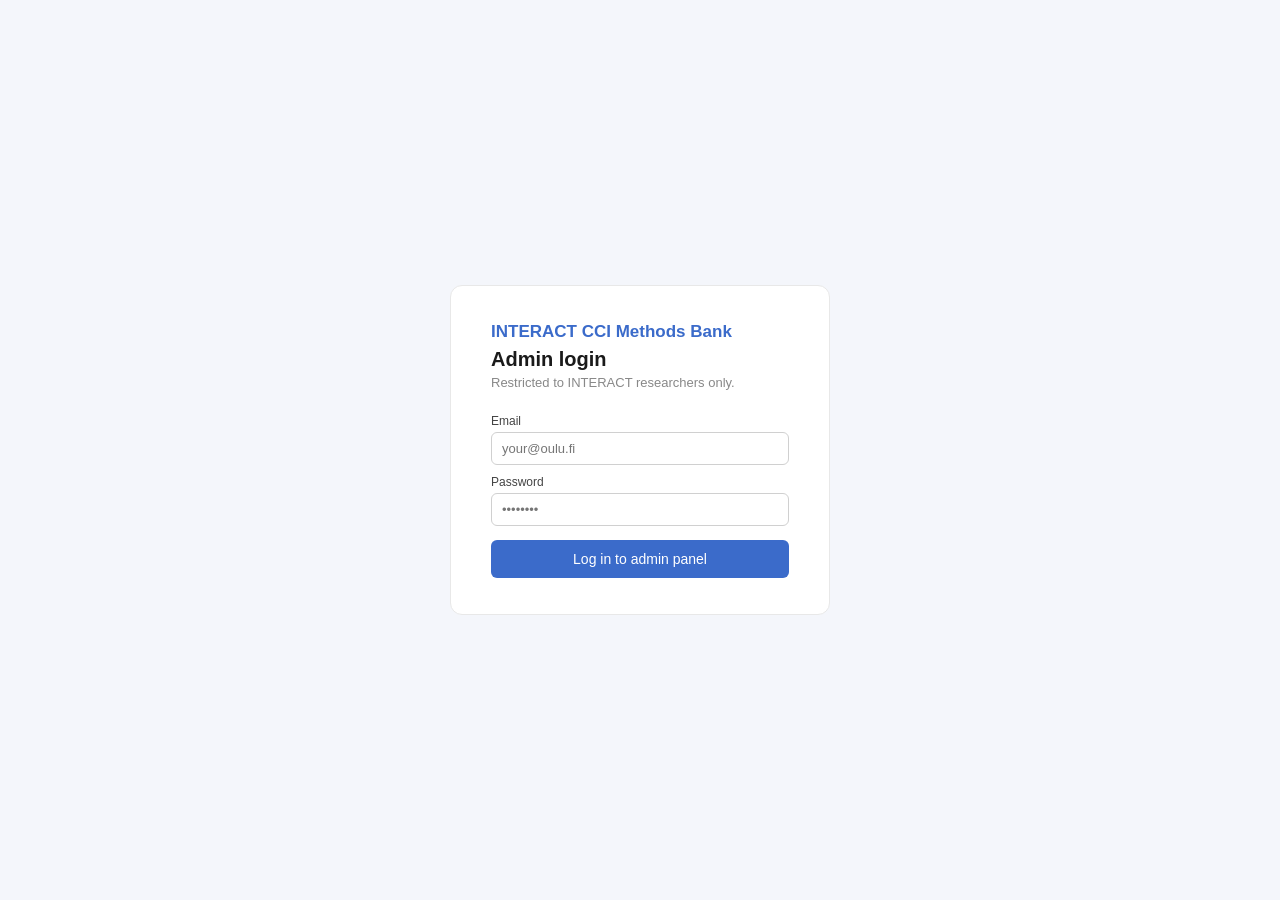
<file: admin.html>
<!DOCTYPE html>
<html lang="en">
<head>
  <meta charset="UTF-8">
  <meta name="viewport" content="width=device-width, initial-scale=1.0">
  <title>Admin — INTERACT CCI Methods Bank</title>
  <link rel="stylesheet" href="style.css">
</head>
<body>

<!-- LOGIN PAGE -->
<div class="admin-login-wrap" id="loginPage">
  <div class="admin-login-box">
    <div class="admin-login-logo">INTERACT CCI Methods Bank</div>
    <div class="admin-login-title">Admin login</div>
    <div class="admin-login-sub">Restricted to INTERACT researchers only.</div>
    <div class="form-field">
      <label class="form-label">Email</label>
      <input class="form-input" type="email" placeholder="your@oulu.fi" id="loginEmail">
    </div>
    <div class="form-field">
      <label class="form-label">Password</label>
      <input class="form-input" type="password" placeholder="••••••••" id="loginPassword">
    </div>
    <button class="admin-login-btn" onclick="doLogin()">Log in to admin panel</button>
  </div>
</div>

<!-- ADMIN DASHBOARD -->
<div class="admin-page" id="adminPage">

  <!-- ADMIN NAVBAR -->
  <div class="admin-navbar">
    <div class="admin-nav-left">
      <span class="admin-logo">INTERACT CCI Methods Bank</span>
      <span class="admin-badge">Admin panel</span>
    </div>
    <div class="admin-nav-right">
      <span>Logged in as INTERACT researcher</span>
      <a href="index.html">← View public site</a>
      <span class="admin-logout" onclick="doLogout()">Log out</span>
    </div>
  </div>

  <div class="admin-content">

    <!-- PAGE HEADER -->
    <div class="admin-page-header">
      <div class="admin-page-title">Dashboard</div>
      <button class="btn-add-new" onclick="toggleForm()">+ Add new material</button>
    </div>

    <!-- STATS -->
    <div class="admin-stats-row">
      <div class="admin-stat"><div class="admin-stat-num">6</div><div class="admin-stat-lbl">Materials published</div></div>
      <div class="admin-stat"><div class="admin-stat-num">2</div><div class="admin-stat-lbl">Projects</div></div>
      <div class="admin-stat"><div class="admin-stat-num">14</div><div class="admin-stat-lbl">Total downloads</div></div>
      <div class="admin-stat"><div class="admin-stat-num">3</div><div class="admin-stat-lbl">Downloads this week</div></div>
    </div>

    <!-- METADATA LEGEND -->
    <div class="metadata-legend">
      <div class="legend-title">Metadata field guide — Required vs Optional</div>
      <div class="legend-note">Fields marked <strong style="color:#e53e3e">Required</strong> must be filled before a material can be published. Fields marked <strong style="color:#888">Optional</strong> can be left blank and added later.</div>
      <div class="legend-grid">
        <div class="legend-row"><span class="legend-field">Material title</span><span class="tag-req">Required</span></div>
        <div class="legend-row"><span class="legend-field">Source project</span><span class="tag-req">Required</span></div>
        <div class="legend-row"><span class="legend-field">Process</span><span class="tag-req">Required</span></div>
        <div class="legend-row"><span class="legend-field">Phase number</span><span class="tag-req">Required</span></div>
        <div class="legend-row"><span class="legend-field">Phase name</span><span class="tag-req">Required</span></div>
        <div class="legend-row"><span class="legend-field">Target user group</span><span class="tag-req">Required</span></div>
        <div class="legend-row"><span class="legend-field">Time required</span><span class="tag-req">Required</span></div>
        <div class="legend-row"><span class="legend-field">Material type</span><span class="tag-req">Required</span></div>
        <div class="legend-row"><span class="legend-field">Language</span><span class="tag-req">Required</span></div>
        <div class="legend-row"><span class="legend-field">Description</span><span class="tag-req">Required</span></div>
        <div class="legend-row"><span class="legend-field">Contributor / Author</span><span class="tag-req">Required</span></div>
        <div class="legend-row"><span class="legend-field">File upload</span><span class="tag-req">Required</span></div>
        <div class="legend-row"><span class="legend-field">Age group</span><span class="tag-opt">Optional</span></div>
        <div class="legend-row"><span class="legend-field">Topic / Theme</span><span class="tag-opt">Optional</span></div>
        <div class="legend-row"><span class="legend-field">Difficulty for children</span><span class="tag-opt">Optional</span></div>
        <div class="legend-row"><span class="legend-field">Classroom setting</span><span class="tag-opt">Optional</span></div>
        <div class="legend-row"><span class="legend-field">Related publications</span><span class="tag-opt">Optional</span></div>
        <div class="legend-row"><span class="legend-field">Photo / image</span><span class="tag-opt">Optional</span></div>
        <div class="legend-row"><span class="legend-field">Step-by-step instructions</span><span class="tag-opt">Optional</span></div>
      </div>
    </div>

    <!-- ADD NEW MATERIAL FORM -->
    <div class="admin-section">
      <div class="admin-section-header">
        Add new material
        <button class="btn-edit" onclick="toggleForm()">✕ Close</button>
      </div>
      <div class="add-form open" id="addForm">
        <div class="add-form-title">Fill in the material details</div>
        <div class="add-form-grid">

          <div class="field-wrap">
            <label class="field-label">Material title <span class="tag-req">Required</span></label>
            <input class="field-input" type="text" placeholder="e.g. Technology Friendship Book" id="fTitle">
          </div>

          <div class="field-wrap">
            <label class="field-label">Source project <span class="tag-req">Required</span></label>
            <select class="field-select" id="fProject">
              <option value="">Select project</option>
              <option>MAD</option>
              <option>Takeover</option>
            </select>
          </div>

          <div class="field-wrap">
            <label class="field-label">Process <span class="tag-req">Required</span></label>
            <select class="field-select">
              <option value="">Select process</option>
              <option>MAD Process</option>
              <option>Takeover Process</option>
            </select>
          </div>

          <div class="field-wrap">
            <label class="field-label">Phase number <span class="tag-req">Required</span></label>
            <select class="field-select">
              <option value="">Select phase</option>
              <option>Phase 1 — Sensitizing with Technology</option>
              <option>Phase 2 — Sensitizing with Bullying</option>
              <option>Phase 3 — Ideation</option>
              <option>Phase 4 — Critical Analysis</option>
              <option>Phase 5 — Planning and Prototyping</option>
              <option>Phase 6 — Coding</option>
              <option>Phase 7 — Activism</option>
              <option>Phase 8 — Drama</option>
              <option>Phase 9 — Reflection and Evaluation</option>
            </select>
          </div>

          <div class="field-wrap">
            <label class="field-label">Target user group <span class="tag-req">Required</span></label>
            <select class="field-select">
              <option value="">Select user group</option>
              <option>Teacher</option>
              <option>Researcher</option>
              <option>Social Worker / NGO</option>
            </select>
          </div>

          <div class="field-wrap">
            <label class="field-label">Time required <span class="tag-req">Required</span></label>
            <select class="field-select">
              <option value="">Select time</option>
              <option>30 minutes</option>
              <option>45 minutes</option>
              <option>1.5 hours (2 lessons)</option>
              <option>Multiple sessions</option>
            </select>
          </div>

          <div class="field-wrap">
            <label class="field-label">Material type <span class="tag-req">Required</span></label>
            <select class="field-select">
              <option value="">Select type</option>
              <option>PDF worksheet</option>
              <option>Presentation slides</option>
              <option>Teacher guide</option>
              <option>Video</option>
              <option>App link</option>
              <option>GitHub link</option>
            </select>
          </div>

          <div class="field-wrap">
            <label class="field-label">Language <span class="tag-req">Required</span></label>
            <select class="field-select">
              <option value="">Select language</option>
              <option>English</option>
              <option>Finnish</option>
              <option>Both (English and Finnish)</option>
            </select>
          </div>

          <div class="field-wrap">
            <label class="field-label">Contributor / Author <span class="tag-req">Required</span></label>
            <select class="field-select">
              <option value="">Select contributor</option>
              <option>Prof. Netta Iivari</option>
              <option>Prof. Tonja Molin-Juustila</option>
              <option>Dr. Heidi Hartikainen</option>
              <option>Dr. Sumita Sharma</option>
              <option>Dr. Leena Ventä-Olkkonen</option>
              <option>Eva Durall Gazulla</option>
            </select>
          </div>

          <div class="field-wrap">
            <label class="field-label">Age group <span class="tag-opt">Optional</span></label>
            <select class="field-select">
              <option value="">Select age group</option>
              <option>7–9 years</option>
              <option>10–12 years</option>
              <option>13–15 years</option>
              <option>All ages</option>
            </select>
          </div>

          <div class="field-wrap span2">
            <label class="field-label">Description <span class="tag-req">Required</span></label>
            <textarea class="field-textarea field-input" placeholder="Write a short description of this material and its purpose..."></textarea>
          </div>

          <div class="field-wrap span2">
            <label class="field-label">Step-by-step instructions <span class="tag-opt">Optional</span></label>
            <textarea class="field-textarea field-input" style="min-height:60px" placeholder="e.g. Step 1: Introduce the concept... Step 2: Distribute the worksheet..."></textarea>
          </div>

          <div class="field-wrap">
            <label class="field-label">Related publications <span class="tag-opt">Optional</span></label>
            <input class="field-input" type="text" placeholder="DOI or URL (e.g. https://doi.org/...)">
          </div>

          <div class="field-wrap">
            <label class="field-label">Topic / Theme <span class="tag-opt">Optional</span></label>
            <input class="field-input" type="text" placeholder="e.g. Bullying, Technology literacy, Coding">
          </div>

          <div class="field-wrap">
            <label class="field-label">Upload file <span class="tag-req">Required</span></label>
            <input class="field-input" type="file" accept=".pdf,.pptx,.docx,.mp4">
          </div>

          <div class="field-wrap">
            <label class="field-label">Upload photo / image <span class="tag-opt">Optional</span></label>
            <input class="field-input" type="file" accept=".jpg,.jpeg,.png,.webp">
          </div>

          <div class="form-actions span2">
            <button class="btn-save" onclick="savePreview()">✓ Save and publish</button>
            <button class="btn-preview-toggle" onclick="togglePreview()">👁 Preview card</button>
            <button class="btn-cancel-form" onclick="toggleForm()">Cancel</button>
          </div>

          <div class="preview-area span2" id="previewArea">
            <div class="preview-lbl">Preview — how this material will appear on the website</div>
            <div style="display:grid;grid-template-columns:280px 1fr;gap:14px;max-width:600px">
              <div style="border:1px solid #e8e8e8;border-radius:8px;overflow:hidden;background:#fff">
                <div style="width:100%;height:100px;background:linear-gradient(135deg,#e8eeff,#dbeafe);display:flex;align-items:center;justify-content:center;font-size:11px;color:#888">📷 Photo coming soon</div>
                <div style="padding:12px">
                  <div style="display:flex;gap:5px;margin-bottom:6px">
                    <span class="badge badge-phase">Phase 1</span>
                    <span class="badge badge-mad" id="previewProject">MAD</span>
                  </div>
                  <div style="font-size:13px;font-weight:600;margin-bottom:4px" id="previewTitle">Material title</div>
                  <div style="font-size:11px;color:#888">⏱ 30 min &nbsp; 📄 PDF</div>
                </div>
              </div>
            </div>
          </div>

        </div>
      </div>
    </div>

    <!-- MATERIALS TABLE -->
    <div class="admin-section">
      <div class="admin-section-header">
        All materials (6)
      </div>
      <table class="admin-table">
        <thead>
          <tr>
            <th>Title</th>
            <th>Project</th>
            <th>Phase</th>
            <th>Type</th>
            <th>Language</th>
            <th>Date added</th>
            <th>Downloads</th>
            <th>Actions</th>
          </tr>
        </thead>
        <tbody>
          <tr>
            <td><strong>Technology friendship book</strong></td>
            <td><span class="badge badge-mad">MAD</span></td>
            <td>Phase 1</td>
            <td>PDF worksheet</td>
            <td>EN / FI</td>
            <td>June 2026</td>
            <td>7</td>
            <td><button class="btn-edit">Edit</button><button class="btn-delete" onclick="confirmDelete(this)">Delete</button></td>
          </tr>
          <tr>
            <td><strong>Interviewing a close adult</strong></td>
            <td><span class="badge badge-mad">MAD</span></td>
            <td>Phase 1</td>
            <td>PDF worksheet</td>
            <td>EN / FI</td>
            <td>June 2026</td>
            <td>3</td>
            <td><button class="btn-edit">Edit</button><button class="btn-delete" onclick="confirmDelete(this)">Delete</button></td>
          </tr>
          <tr>
            <td><strong>Sensitizing presentation slides</strong></td>
            <td><span class="badge badge-mad">MAD</span></td>
            <td>Phase 1</td>
            <td>Presentation</td>
            <td>EN</td>
            <td>June 2026</td>
            <td>2</td>
            <td><button class="btn-edit">Edit</button><button class="btn-delete" onclick="confirmDelete(this)">Delete</button></td>
          </tr>
          <tr>
            <td><strong>Miracle method</strong></td>
            <td><span class="badge badge-mad">MAD</span></td>
            <td>Phase 3</td>
            <td>PDF worksheet</td>
            <td>EN / FI</td>
            <td>June 2026</td>
            <td>1</td>
            <td><button class="btn-edit">Edit</button><button class="btn-delete" onclick="confirmDelete(this)">Delete</button></td>
          </tr>
          <tr>
            <td><strong>Design fiction video guide</strong></td>
            <td><span class="badge badge-mad">MAD</span></td>
            <td>Phase 3</td>
            <td>Video</td>
            <td>EN</td>
            <td>June 2026</td>
            <td>0</td>
            <td><button class="btn-edit">Edit</button><button class="btn-delete" onclick="confirmDelete(this)">Delete</button></td>
          </tr>
          <tr>
            <td><strong>Prototyping template set</strong></td>
            <td><span class="badge badge-mad">MAD</span></td>
            <td>Phase 5</td>
            <td>PDF worksheet</td>
            <td>EN / FI</td>
            <td>June 2026</td>
            <td>1</td>
            <td><button class="btn-edit">Edit</button><button class="btn-delete" onclick="confirmDelete(this)">Delete</button></td>
          </tr>
        </tbody>
      </table>
    </div>

    <!-- DOWNLOAD RECORDS -->
    <div class="admin-section">
      <div class="admin-section-header">Download records (14 total)</div>
      <table class="admin-table">
        <thead>
          <tr><th>Date</th><th>Material downloaded</th><th>Name</th><th>Email</th><th>Organisation</th><th>Country</th></tr>
        </thead>
        <tbody>
          <tr><td>2026-08-10</td><td>Technology friendship book</td><td>Maarit Korhonen</td><td>maarit@oulu.fi</td><td>Oulu School</td><td>Finland</td></tr>
          <tr><td>2026-08-10</td><td>Miracle method</td><td>—</td><td>—</td><td>—</td><td>—</td></tr>
          <tr><td>2026-08-09</td><td>Technology friendship book</td><td>James Osei</td><td>james@tuni.fi</td><td>Tampere University</td><td>Finland</td></tr>
          <tr><td>2026-08-08</td><td>Sensitizing presentation slides</td><td>—</td><td>—</td><td>—</td><td>—</td></tr>
          <tr><td>2026-08-07</td><td>Technology friendship book</td><td>Sanna Virtanen</td><td>sanna@ngo.fi</td><td>Helsinki Youth Centre</td><td>Finland</td></tr>
        </tbody>
      </table>
    </div>

  </div>
</div>

<script>
function doLogin() {
  const email = document.getElementById('loginEmail').value;
  const pass = document.getElementById('loginPassword').value;
  if(email && pass) {
    document.getElementById('loginPage').style.display = 'none';
    document.getElementById('adminPage').style.display = 'block';
  } else {
    alert('Please enter your email and password.');
  }
}
function doLogout() {
  document.getElementById('loginPage').style.display = 'flex';
  document.getElementById('adminPage').style.display = 'none';
  document.getElementById('loginEmail').value = '';
  document.getElementById('loginPassword').value = '';
}
function toggleForm() {
  const f = document.getElementById('addForm');
  f.classList.toggle('open');
}
function togglePreview() {
  const p = document.getElementById('previewArea');
  const title = document.getElementById('fTitle').value || 'Material title';
  const proj = document.getElementById('fProject').value || 'MAD';
  document.getElementById('previewTitle').textContent = title;
  document.getElementById('previewProject').textContent = proj;
  p.classList.toggle('open');
}
function savePreview() {
  alert('Material saved and published successfully!\n\n(In the real website, this would save to the database and appear on the Browse Materials page immediately.)');
  toggleForm();
}
function confirmDelete(btn) {
  if(confirm('Are you sure you want to delete this material? This cannot be undone.')) {
    btn.closest('tr').style.opacity = '0.4';
    btn.closest('tr').style.textDecoration = 'line-through';
  }
}
</script>

</body>
</html>
</file>
<file: style.css>
* { box-sizing: border-box; margin: 0; padding: 0; }
body { font-family: -apple-system, BlinkMacSystemFont, 'Segoe UI', Arial, sans-serif; font-size: 14px; color: #1a1a1a; background: #ffffff; }
a { color: #3b6bca; text-decoration: none; }
a:hover { text-decoration: underline; }

/* NAVBAR */
.navbar { width: 100%; background: #ffffff; border-bottom: 1px solid #e8e8e8; padding: 0 40px; height: 50px; display: flex; align-items: center; justify-content: space-between; position: sticky; top: 0; z-index: 100; }
.navbar-left { display: flex; align-items: center; gap: 40px; height: 100%; }
.logo-text { font-size: 17px; font-weight: 700; color: #3b6bca; white-space: nowrap; }
.nav-links { display: flex; align-items: stretch; height: 100%; gap: 4px; }
.nav-link { display: flex; align-items: center; padding: 0 14px; font-size: 14px; color: #333; text-decoration: none; border-bottom: 2px solid transparent; white-space: nowrap; }
.nav-link:hover { color: #3b6bca; text-decoration: none; }
.nav-link.active { color: #3b6bca; border-bottom-color: #3b6bca; font-weight: 500; }
.nav-right { display: flex; align-items: center; gap: 14px; }
.search-wrap { display: flex; align-items: center; border: 1px solid #d0d0d0; border-radius: 20px; padding: 5px 14px; background: #fff; gap: 6px; }
.search-box { border: none; outline: none; font-size: 13px; color: #333; background: transparent; width: 140px; }
.lang-toggle { font-size: 13px; color: #333; font-weight: 500; }

/* BADGES */
.badge { font-size: 11px; font-weight: 500; padding: 3px 10px; border-radius: 12px; display: inline-block; white-space: nowrap; }
.badge-mad { background: #d4edda; color: #1e6b3a; }
.badge-takeover { background: #e8e4ff; color: #5b4fcf; }
.badge-phase { background: #dbeafe; color: #1e50a0; }
.badge-complete { background: #d4edda; color: #1e6b3a; }
.badge-ongoing { background: #e8e4ff; color: #5b4fcf; }
.badge-process { background: #dbeafe; color: #1e50a0; }
.badge-neutral { background: #f0f0f0; color: #555; }

/* HERO */
.hero { background: #e8eeff; padding: 52px 40px; text-align: center; }
.hero h1 { font-size: 30px; font-weight: 700; color: #3b6bca; margin-bottom: 12px; }
.hero p { font-size: 14px; color: #444; line-height: 1.6; max-width: 580px; margin: 0 auto 22px; }
.btn-primary { background: #3b6bca; color: #fff; font-size: 14px; font-weight: 500; padding: 11px 26px; border-radius: 6px; text-decoration: none; display: inline-block; }
.btn-primary:hover { background: #2d56ad; text-decoration: none; color: #fff; }

/* HOME */
.home-content { padding: 30px 40px 10px; }
.home-section-title { font-size: 13px; color: #888; margin-bottom: 16px; }
.featured-grid { display: grid; grid-template-columns: repeat(3,1fr); gap: 14px; margin-bottom: 32px; }

/* METHOD CARD with image */
.feat-card { border: 1px solid #e8e8e8; border-radius: 10px; overflow: hidden; background: #fff; }
.feat-card-img-placeholder { width: 100%; height: 130px; background: linear-gradient(135deg, #e8eeff 0%, #dbeafe 100%); display: flex; align-items: center; justify-content: center; font-size: 12px; color: #888; }
.feat-card-body { padding: 14px; }
.feat-card-top { display: flex; justify-content: space-between; margin-bottom: 8px; }
.feat-card-title { font-size: 15px; font-weight: 600; color: #1a1a1a; margin-bottom: 6px; }
.feat-card-desc { font-size: 12px; color: #666; line-height: 1.5; margin-bottom: 10px; }
.feat-card-meta { display: flex; gap: 6px; font-size: 12px; color: #888; align-items: center; }
.meta-dot { color: #ccc; }

/* HOME PROJECTS */
.projects-grid { display: grid; grid-template-columns: 1fr 1fr; gap: 14px; margin-bottom: 30px; }
.proj-card { border: 1px solid #e8e8e8; border-radius: 10px; padding: 20px; background: #fff; }
.proj-card-name { font-size: 16px; font-weight: 600; color: #1a1a1a; margin-bottom: 4px; }
.proj-card-meta { font-size: 12px; color: #888; margin-bottom: 8px; }
.proj-card-desc { font-size: 13px; color: #555; line-height: 1.5; margin-bottom: 12px; }
.proj-card-link { font-size: 13px; color: #3b6bca; }

/* INFO STRIP */
.info-strip { background: #fff8e7; border-top: 1px solid #f0e0b0; padding: 10px 40px; font-size: 12px; color: #888; display: flex; align-items: center; gap: 6px; }

/* FOOTER */
.footer { border-top: 1px solid #e8e8e8; padding: 14px 40px; display: flex; align-items: center; justify-content: flex-end; margin-top: 20px; }
.footer-text { font-size: 12px; color: #888; display: flex; align-items: center; gap: 8px; }
.footer-dot { color: #ccc; }

/* BROWSE PAGE */
.browse-layout { display: grid; grid-template-columns: 240px 1fr; min-height: calc(100vh - 50px); }
.filter-panel { padding: 20px; border-right: 1px solid #e8e8e8; }
.filter-top { display: flex; justify-content: space-between; align-items: center; margin-bottom: 18px; }
.filter-title { font-size: 15px; font-weight: 600; }
.filter-clear { font-size: 13px; color: #3b6bca; cursor: pointer; }
.filter-group { margin-bottom: 18px; }
.filter-group-title { font-size: 13px; font-weight: 600; color: #1a1a1a; margin-bottom: 8px; }
.filter-option { display: flex; align-items: center; gap: 8px; margin-bottom: 6px; }
.filter-option input[type=checkbox] { width: 14px; height: 14px; accent-color: #3b6bca; cursor: pointer; }
.filter-option label { font-size: 13px; color: #333; cursor: pointer; }
.results-area { padding: 16px 24px; }
.results-top-bar { display: flex; align-items: center; justify-content: space-between; margin-bottom: 16px; }
.results-count-bar { font-size: 13px; color: #666; }
.download-selected-btn { background: #3b6bca; color: #fff; font-size: 12px; font-weight: 500; padding: 7px 16px; border-radius: 6px; border: none; cursor: pointer; display: none; }
.download-selected-btn.visible { display: inline-block; }
.phase-group { margin-bottom: 26px; }
.phase-group-label { font-size: 13px; color: #666; margin-bottom: 12px; padding-bottom: 8px; border-bottom: 1px solid #f0f0f0; }
.cards-grid { display: grid; grid-template-columns: repeat(3,1fr); gap: 12px; }

/* BROWSE CARD with image and checkbox */
.browse-card { border: 1px solid #e8e8e8; border-radius: 8px; overflow: hidden; background: #fff; position: relative; }
.browse-card.selected { border-color: #3b6bca; box-shadow: 0 0 0 2px #dbeafe; }
.card-select-wrap { position: absolute; top: 8px; left: 8px; z-index: 2; }
.card-select-wrap input { width: 15px; height: 15px; accent-color: #3b6bca; cursor: pointer; }
.browse-card-img { width: 100%; height: 100px; background: linear-gradient(135deg, #e8eeff 0%, #dbeafe 100%); display: flex; align-items: center; justify-content: center; font-size: 11px; color: #888; }
.browse-card-body { padding: 10px 12px 12px; }
.browse-card-top { display: flex; justify-content: space-between; margin-bottom: 6px; }
.browse-card-title { font-size: 13px; font-weight: 600; color: #1a1a1a; margin-bottom: 5px; }
.browse-card-meta { display: flex; gap: 8px; font-size: 11px; color: #888; }
.view-link { font-size: 11px; color: #3b6bca; margin-top: 6px; display: block; }

/* DETAIL PAGE */
.detail-page { display: grid; grid-template-columns: 1fr 340px; min-height: calc(100vh - 50px); }
.detail-main { padding: 22px 36px; border-right: 1px solid #e8e8e8; }
.detail-img-placeholder { width: 100%; height: 200px; background: linear-gradient(135deg, #e8eeff 0%, #dbeafe 100%); border-radius: 8px; display: flex; align-items: center; justify-content: center; font-size: 13px; color: #888; margin-bottom: 18px; }
.breadcrumb { font-size: 13px; color: #888; margin-bottom: 14px; }
.breadcrumb a { color: #888; }
.detail-tags { display: flex; gap: 6px; flex-wrap: wrap; margin-bottom: 14px; }
.detail-title { font-size: 26px; font-weight: 700; color: #1a1a1a; margin-bottom: 16px; line-height: 1.3; }
.detail-body { font-size: 13px; color: #444; line-height: 1.7; margin-bottom: 14px; }
.step-row { display: flex; gap: 12px; margin-bottom: 14px; align-items: flex-start; }
.step-num { width: 22px; height: 22px; border-radius: 50%; background: #3b6bca; color: #fff; font-size: 12px; font-weight: 600; display: flex; align-items: center; justify-content: center; flex-shrink: 0; margin-top: 2px; }
.step-text { font-size: 13px; color: #444; line-height: 1.6; }
.detail-sidebar { padding: 20px; background: #fafafa; }
.sidebar-box { border: 1px solid #e8e8e8; border-radius: 8px; padding: 16px; background: #fff; margin-bottom: 14px; }
.sidebar-box-title { font-size: 14px; font-weight: 600; color: #1a1a1a; margin-bottom: 12px; }
.meta-table { width: 100%; border-collapse: collapse; }
.meta-table tr { border-bottom: 1px solid #f0f0f0; }
.meta-table tr:last-child { border-bottom: none; }
.meta-table td { padding: 6px 0; font-size: 13px; vertical-align: top; }
.meta-key { color: #888; width: 45%; }
.meta-val { color: #1a1a1a; font-weight: 500; text-align: right; }
.files-title { font-size: 13px; font-weight: 500; margin-bottom: 8px; }
.file-row { display: flex; align-items: center; gap: 8px; margin-bottom: 6px; font-size: 13px; color: #333; }
.file-row input { accent-color: #3b6bca; }
.dl-btn { width: 100%; background: #3b6bca; color: #fff; font-size: 13px; font-weight: 500; padding: 10px; border-radius: 6px; border: none; cursor: pointer; margin-top: 8px; display: flex; align-items: center; justify-content: center; gap: 6px; }
.dl-btn:hover { background: #2d56ad; }
.pub-item { font-size: 13px; color: #3b6bca; margin-bottom: 6px; display: flex; align-items: center; gap: 5px; }
.modal-box { border: 1px solid #e8e8e8; border-radius: 8px; padding: 16px; background: #fff; margin-top: 14px; }
.modal-title { font-size: 14px; font-weight: 600; color: #1a1a1a; margin-bottom: 4px; }
.modal-sub { font-size: 12px; color: #666; margin-bottom: 12px; line-height: 1.5; }
.form-field { margin-bottom: 10px; }
.form-label { font-size: 12px; color: #444; margin-bottom: 4px; display: block; }
.form-input { width: 100%; border: 1px solid #d0d0d0; border-radius: 6px; padding: 8px 10px; font-size: 13px; color: #333; outline: none; }
.form-input:focus { border-color: #3b6bca; }
.modal-buttons { display: grid; grid-template-columns: 1fr 1fr; gap: 8px; margin-top: 12px; }
.btn-skip { border: 1px solid #d0d0d0; background: #fff; color: #444; font-size: 12px; padding: 9px; border-radius: 6px; cursor: pointer; text-align: center; font-weight: 500; line-height: 1.5; }
.btn-share { background: #3b6bca; color: #fff; font-size: 12px; padding: 9px; border: none; border-radius: 6px; cursor: pointer; font-weight: 500; line-height: 1.5; }

/* PROJECTS PAGE */
.projects-page-content { padding: 28px 40px; }
.projects-intro { font-size: 14px; color: #444; line-height: 1.6; margin-bottom: 24px; }
.projects-two-col { display: grid; grid-template-columns: 1fr 1fr; gap: 16px; margin-bottom: 16px; }
.proj-full-card { border: 1px solid #e8e8e8; border-radius: 10px; padding: 22px; background: #fff; }
.proj-full-header { display: flex; justify-content: space-between; align-items: flex-start; margin-bottom: 4px; }
.proj-full-name { font-size: 18px; font-weight: 700; color: #1a1a1a; }
.proj-full-meta { font-size: 12px; color: #888; margin-bottom: 10px; }
.proj-full-desc { font-size: 13px; color: #555; line-height: 1.6; margin-bottom: 16px; }
.proj-full-stats { display: flex; gap: 10px; flex-wrap: wrap; margin-bottom: 16px; }
.proj-full-stat { font-size: 12px; color: #555; }
.proj-full-link { font-size: 14px; color: #3b6bca; }
.future-box { border: 1.5px dashed #ccc; border-radius: 10px; padding: 20px; text-align: center; background: #fafafa; font-size: 14px; color: #888; }

/* ABOUT PAGE — simplified */
.about-page-header { padding: 20px 40px 18px; border-bottom: 1px solid #e8e8e8; }
.about-eyebrow { font-size: 11px; color: #888; text-transform: uppercase; letter-spacing: 0.07em; margin-bottom: 4px; }
.about-title { font-size: 20px; font-weight: 600; margin-bottom: 6px; }
.about-desc { font-size: 13px; color: #555; line-height: 1.6; max-width: 640px; }
.about-body-section { padding: 24px 40px; max-width: 820px; }
.about-section-label { font-size: 11px; font-weight: 600; color: #888; text-transform: uppercase; letter-spacing: 0.07em; margin-bottom: 10px; margin-top: 24px; padding-bottom: 6px; border-bottom: 1px solid #f0f0f0; }
.about-section-label:first-child { margin-top: 0; }
.about-body { font-size: 13px; color: #444; line-height: 1.7; margin-bottom: 14px; }
.about-link-box { display: inline-flex; align-items: center; gap: 8px; background: #eef3ff; border: 1px solid #c5d5f5; border-radius: 8px; padding: 12px 18px; font-size: 14px; color: #3b6bca; font-weight: 500; margin-bottom: 20px; text-decoration: none; }
.about-link-box:hover { background: #dbeafe; text-decoration: none; }
.contributors-grid { display: grid; grid-template-columns: repeat(3,1fr); gap: 10px; margin-top: 10px; }
.contributor-item { background: #f9f9f9; border: 1px solid #e8e8e8; border-radius: 8px; padding: 12px 14px; }
.contributor-name { font-size: 13px; font-weight: 600; color: #1a1a1a; margin-bottom: 2px; }
.contributor-role { font-size: 12px; color: #888; }

/* ADMIN PAGE */
.admin-login-wrap { min-height: 100vh; background: #f4f6fb; display: flex; align-items: center; justify-content: center; }
.admin-login-box { background: #fff; border: 1px solid #e8e8e8; border-radius: 12px; padding: 36px 40px; width: 380px; }
.admin-login-logo { font-size: 17px; font-weight: 700; color: #3b6bca; margin-bottom: 6px; }
.admin-login-title { font-size: 20px; font-weight: 700; color: #1a1a1a; margin-bottom: 4px; }
.admin-login-sub { font-size: 13px; color: #888; margin-bottom: 24px; }
.admin-login-btn { width: 100%; background: #3b6bca; color: #fff; font-size: 14px; font-weight: 500; padding: 11px; border-radius: 6px; border: none; cursor: pointer; margin-top: 4px; }
.admin-login-btn:hover { background: #2d56ad; }
.admin-page { min-height: 100vh; background: #f4f6fb; display: none; }
.admin-navbar { background: #fff; border-bottom: 1px solid #e8e8e8; padding: 0 40px; height: 50px; display: flex; align-items: center; justify-content: space-between; }
.admin-nav-left { display: flex; align-items: center; gap: 12px; }
.admin-logo { font-size: 15px; font-weight: 700; color: #3b6bca; }
.admin-badge { font-size: 10px; background: #e8e4ff; color: #5b4fcf; padding: 2px 8px; border-radius: 10px; font-weight: 500; }
.admin-nav-right { display: flex; align-items: center; gap: 14px; font-size: 13px; color: #888; }
.admin-logout { color: #e53e3e; cursor: pointer; font-size: 13px; }
.admin-content { padding: 28px 40px; }
.admin-page-header { display: flex; justify-content: space-between; align-items: center; margin-bottom: 24px; }
.admin-page-title { font-size: 20px; font-weight: 700; color: #1a1a1a; }
.btn-add-new { background: #3b6bca; color: #fff; font-size: 13px; font-weight: 500; padding: 9px 20px; border-radius: 6px; border: none; cursor: pointer; }
.admin-stats-row { display: grid; grid-template-columns: repeat(4,1fr); gap: 14px; margin-bottom: 24px; }
.admin-stat { background: #fff; border: 1px solid #e8e8e8; border-radius: 8px; padding: 16px 20px; }
.admin-stat-num { font-size: 26px; font-weight: 700; color: #3b6bca; }
.admin-stat-lbl { font-size: 12px; color: #888; margin-top: 2px; }
.admin-section { background: #fff; border: 1px solid #e8e8e8; border-radius: 8px; overflow: hidden; margin-bottom: 20px; }
.admin-section-header { padding: 14px 20px; border-bottom: 1px solid #e8e8e8; font-size: 15px; font-weight: 600; display: flex; justify-content: space-between; align-items: center; }
.admin-table { width: 100%; border-collapse: collapse; }
.admin-table th { background: #f9f9f9; padding: 10px 16px; font-size: 12px; font-weight: 600; color: #888; text-align: left; border-bottom: 1px solid #e8e8e8; }
.admin-table td { padding: 12px 16px; font-size: 13px; color: #333; border-bottom: 1px solid #f5f5f5; vertical-align: middle; }
.admin-table tr:last-child td { border-bottom: none; }
.btn-edit { font-size: 12px; color: #3b6bca; border: 1px solid #3b6bca; background: #fff; padding: 4px 10px; border-radius: 4px; cursor: pointer; margin-right: 6px; }
.btn-delete { font-size: 12px; color: #e53e3e; border: 1px solid #e53e3e; background: #fff; padding: 4px 10px; border-radius: 4px; cursor: pointer; }
.add-form { display: none; padding: 24px; border-top: 1px solid #e8e8e8; }
.add-form.open { display: block; }
.add-form-title { font-size: 15px; font-weight: 600; margin-bottom: 18px; color: #1a1a1a; }
.add-form-grid { display: grid; grid-template-columns: 1fr 1fr; gap: 14px; }
.add-form-grid .span2 { grid-column: 1 / -1; }
.field-wrap { display: flex; flex-direction: column; gap: 5px; }
.field-label { font-size: 12px; font-weight: 500; color: #444; display: flex; align-items: center; gap: 6px; }
.tag-req { font-size: 10px; color: #e53e3e; background: #fff5f5; border: 1px solid #fecaca; padding: 1px 6px; border-radius: 3px; }
.tag-opt { font-size: 10px; color: #888; background: #f5f5f5; border: 1px solid #e0e0e0; padding: 1px 6px; border-radius: 3px; }
.field-input { border: 1px solid #d0d0d0; border-radius: 6px; padding: 8px 10px; font-size: 13px; color: #333; outline: none; }
.field-input:focus { border-color: #3b6bca; }
.field-select { border: 1px solid #d0d0d0; border-radius: 6px; padding: 8px 10px; font-size: 13px; color: #333; outline: none; background: #fff; }
.field-textarea { border: 1px solid #d0d0d0; border-radius: 6px; padding: 8px 10px; font-size: 13px; color: #333; outline: none; resize: vertical; min-height: 80px; }
.form-actions { display: flex; gap: 10px; margin-top: 20px; }
.btn-save { background: #3b6bca; color: #fff; font-size: 13px; font-weight: 500; padding: 9px 24px; border-radius: 6px; border: none; cursor: pointer; }
.btn-preview-toggle { background: #fff; color: #3b6bca; font-size: 13px; font-weight: 500; padding: 9px 20px; border-radius: 6px; border: 1px solid #3b6bca; cursor: pointer; }
.btn-cancel-form { background: #fff; color: #888; font-size: 13px; padding: 9px 16px; border-radius: 6px; border: 1px solid #d0d0d0; cursor: pointer; }
.preview-area { display: none; margin-top: 16px; background: #f9f9f9; border: 1px solid #e8e8e8; border-radius: 8px; padding: 16px; }
.preview-area.open { display: block; }
.preview-lbl { font-size: 11px; color: #888; text-transform: uppercase; letter-spacing: 0.06em; margin-bottom: 10px; }
.metadata-legend { background: #fff; border: 1px solid #e8e8e8; border-radius: 8px; padding: 20px; margin-bottom: 20px; }
.legend-title { font-size: 15px; font-weight: 600; margin-bottom: 14px; }
.legend-note { font-size: 12px; color: #666; margin-bottom: 14px; line-height: 1.5; }
.legend-grid { display: grid; grid-template-columns: repeat(2,1fr); gap: 8px; }
.legend-row { display: flex; align-items: center; justify-content: space-between; padding: 8px 12px; border-radius: 6px; background: #fafafa; border: 1px solid #f0f0f0; }
.legend-field { font-size: 13px; font-weight: 500; color: #1a1a1a; }
</file>
